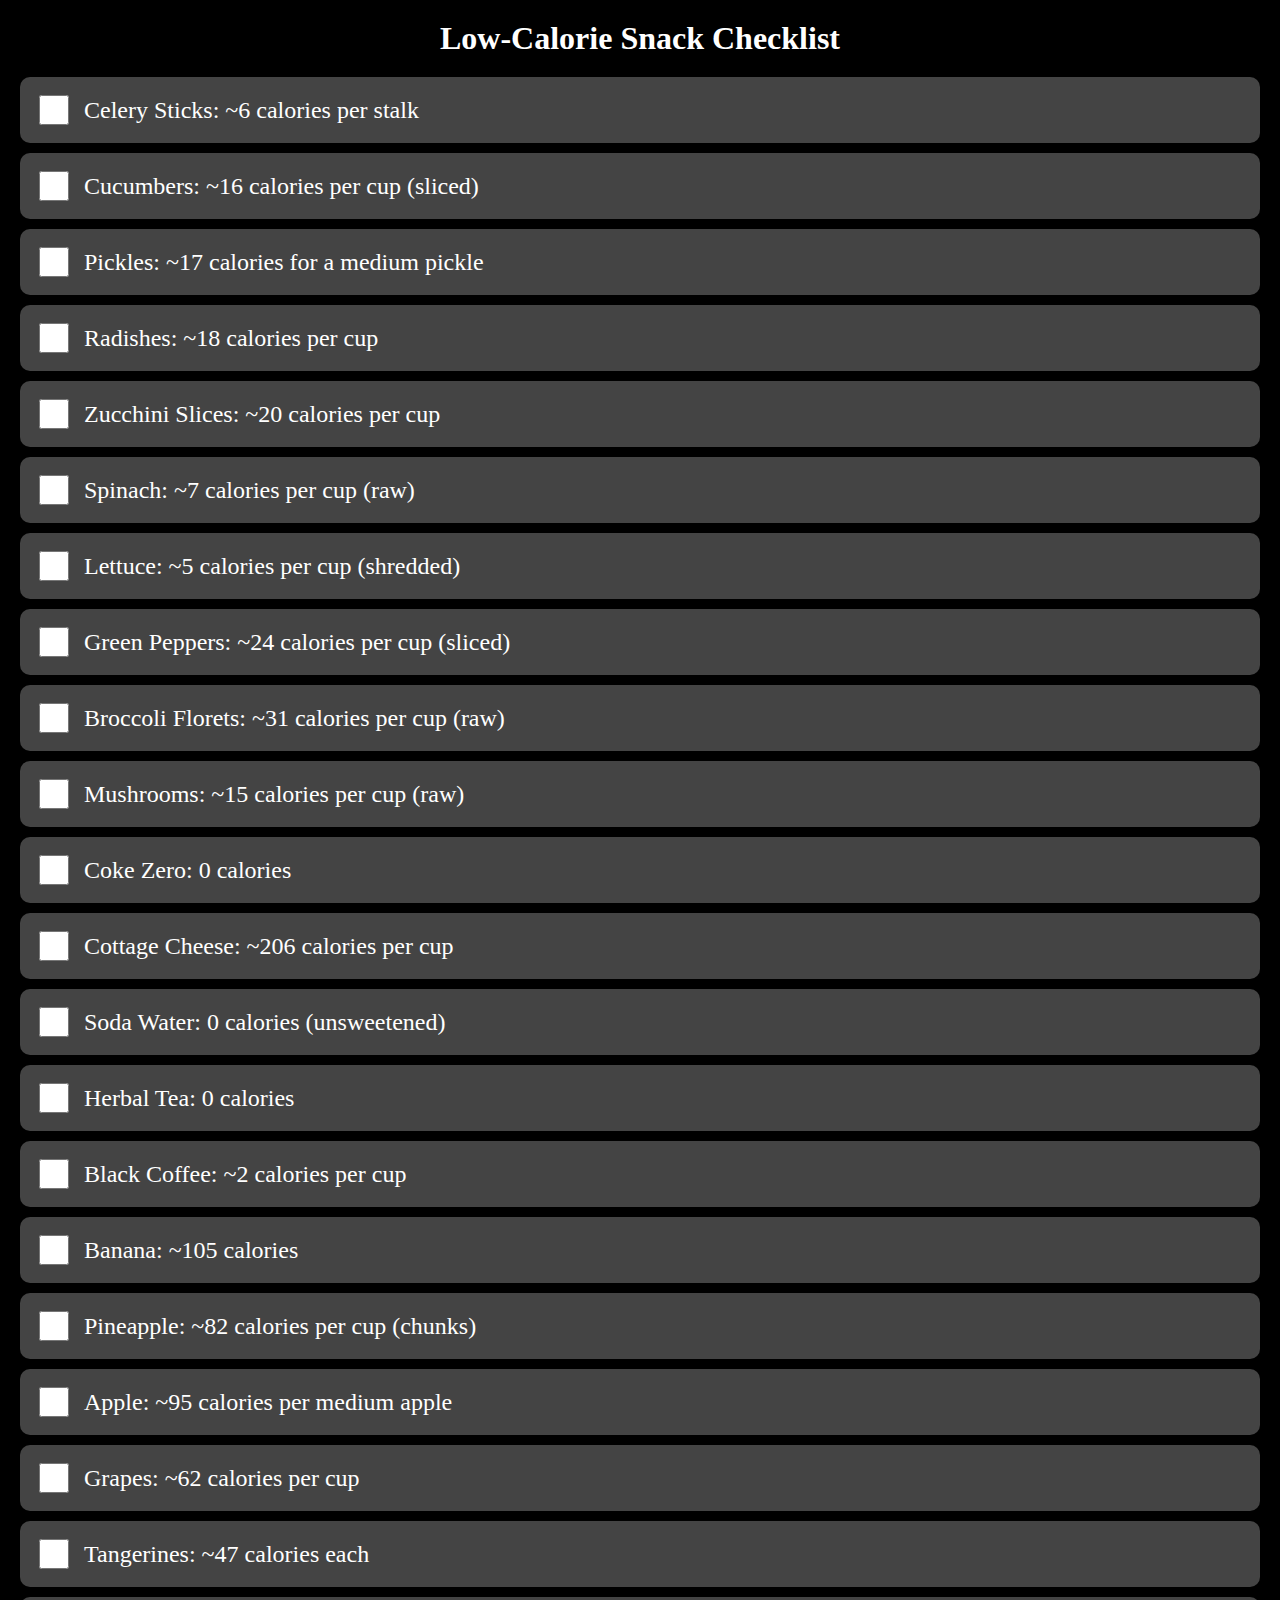
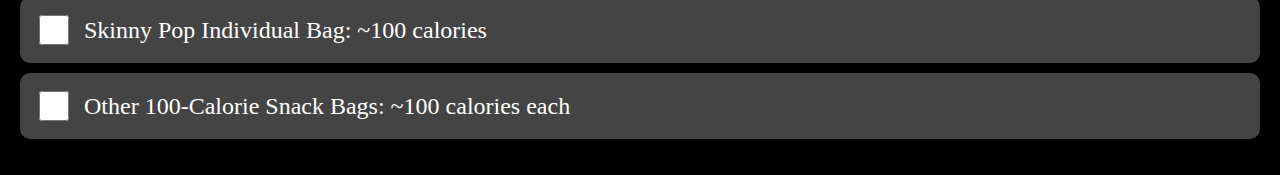
<file: src/_includes/components/content_checklist.html>
<style>
    body {
        background-color: #000;
        color: #fff;
      
        padding: 20px;
        margin: 0;
    }
    h1 {
        text-align: center;
        font-size: 2em;
        margin-bottom: 20px;
    }
    ul {
        list-style-type: none;
        padding: 0;
    }
    li {
        background: #444;
        color:white;
        margin: 10px 0;
        padding: 15px;
        border-radius: 10px;
        font-size: 1.5em; /* Increased font size */
        display: flex; /* Flex layout for alignment */
        align-items: center; /* Center items vertically */
        cursor: pointer; /* Pointer cursor for clickable rows */
        transition: background-color 0.3s;
    }
    li:hover {
        background: #555; /* Highlight on hover */
    }
    input[type="checkbox"] {
        width: 30px; /* Larger checkbox */
        height: 30px; /* Larger checkbox */
        margin-right: 15px;
        cursor: pointer;
    }
</style>
</head>
<body>

<h1>Low-Calorie Snack Checklist</h1>
<ul>
    <li onclick="this.querySelector('input[type=checkbox]').click()"><input type="checkbox">Celery Sticks: ~6 calories per stalk</li>
    <li onclick="this.querySelector('input[type=checkbox]').click()"><input type="checkbox">Cucumbers: ~16 calories per cup (sliced)</li>
    <li onclick="this.querySelector('input[type=checkbox]').click()"><input type="checkbox">Pickles: ~17 calories for a medium pickle</li>
    <li onclick="this.querySelector('input[type=checkbox]').click()"><input type="checkbox">Radishes: ~18 calories per cup</li>
    <li onclick="this.querySelector('input[type=checkbox]').click()"><input type="checkbox">Zucchini Slices: ~20 calories per cup</li>
    <li onclick="this.querySelector('input[type=checkbox]').click()"><input type="checkbox">Spinach: ~7 calories per cup (raw)</li>
    <li onclick="this.querySelector('input[type=checkbox]').click()"><input type="checkbox">Lettuce: ~5 calories per cup (shredded)</li>
    <li onclick="this.querySelector('input[type=checkbox]').click()"><input type="checkbox">Green Peppers: ~24 calories per cup (sliced)</li>
    <li onclick="this.querySelector('input[type=checkbox]').click()"><input type="checkbox">Broccoli Florets: ~31 calories per cup (raw)</li>
    <li onclick="this.querySelector('input[type=checkbox]').click()"><input type="checkbox">Mushrooms: ~15 calories per cup (raw)</li>
    <li onclick="this.querySelector('input[type=checkbox]').click()"><input type="checkbox">Coke Zero: 0 calories</li>
    <li onclick="this.querySelector('input[type=checkbox]').click()"><input type="checkbox">Cottage Cheese: ~206 calories per cup</li>
    <li onclick="this.querySelector('input[type=checkbox]').click()"><input type="checkbox">Soda Water: 0 calories (unsweetened)</li>
    <li onclick="this.querySelector('input[type=checkbox]').click()"><input type="checkbox">Herbal Tea: 0 calories</li>
    <li onclick="this.querySelector('input[type=checkbox]').click()"><input type="checkbox">Black Coffee: ~2 calories per cup</li>
    <li onclick="this.querySelector('input[type=checkbox]').click()"><input type="checkbox">Banana: ~105 calories</li>
    <li onclick="this.querySelector('input[type=checkbox]').click()"><input type="checkbox">Pineapple: ~82 calories per cup (chunks)</li>
    <li onclick="this.querySelector('input[type=checkbox]').click()"><input type="checkbox">Apple: ~95 calories per medium apple</li>
    <li onclick="this.querySelector('input[type=checkbox]').click()"><input type="checkbox">Grapes: ~62 calories per cup</li>
    <li onclick="this.querySelector('input[type=checkbox]').click()"><input type="checkbox">Tangerines: ~47 calories each</li>
    <li onclick="this.querySelector('input[type=checkbox]').click()"><input type="checkbox">Skinny Pop Individual Bag: ~100 calories</li>
    <li onclick="this.querySelector('input[type=checkbox]').click()"><input type="checkbox">Other 100-Calorie Snack Bags: ~100 calories each</li>
</ul>
</file>
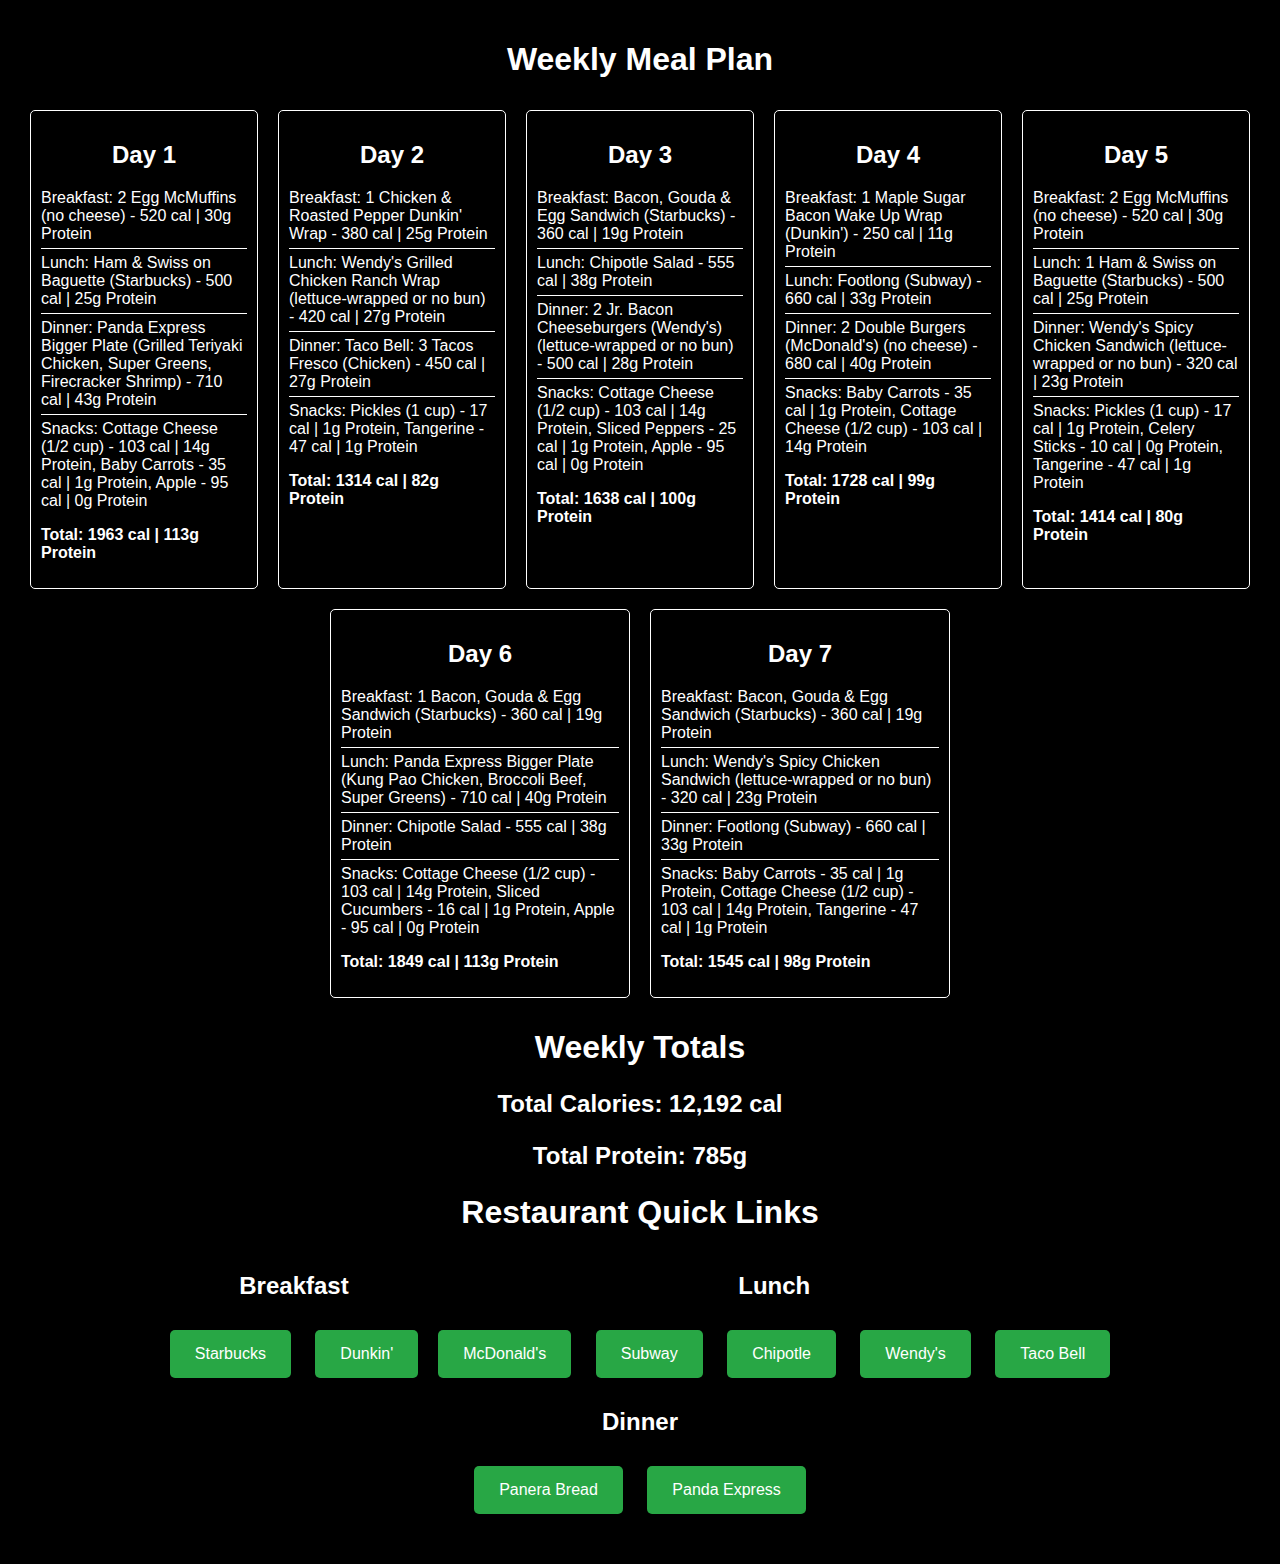
<file: src/_includes/components/content_menu.html>
<!DOCTYPE html>
<html lang="en">
<head>
    <meta charset="UTF-8">
    <meta name="viewport" content="width=device-width, initial-scale=1.0">
    <title>Weekly Meal Plan</title>
    <style>
        body {
            background-color: black;
            color: white;
            font-family: "Poppins", Arial, sans-serif;
            margin: 0;
            padding: 20px;
        }
        
        p { color: white; }
        
        h1, h2 {
            color: white;
            text-align: center;
        }
        
        .meal-plan {
            display: flex;
            flex-wrap: wrap;
            justify-content: center;
            margin: 20px 0;
        }
        
        .day {
            margin: 10px;
            border: 1px solid white;
            padding: 10px;
            border-radius: 5px;
            flex: 1 1 200px;
            max-width: 300px;
            box-sizing: border-box;
        }

        .meal {
            margin: 5px 0;
        }

        .divider {
            border-top: 1px solid white;
            margin: 5px 0;
        }
        
        .restaurant-links {
            display: flex;
            flex-wrap: wrap;
            justify-content: center;
            margin: 20px 0;
        }
        
        .button {
            display: inline-block;
            padding: 15px 25px;
            margin: 10px;
            background-color: #28a745;
            color: white;
            text-decoration: none;
            border-radius: 5px;
            transition: background-color 0.3s;
            flex: 1 1 150px;
            max-width: 200px;
            box-sizing: border-box;
        }
        
        .button:hover {
            background-color: #218838;
        }

        @media (max-width: 600px) {
            .button {
                width: 100%;
                box-sizing: border-box;
            }
        }
        
        .total {
            text-align: center;
            font-size: 1.5em;
            margin-top: 20px;
        }
    </style>
</head>
<body>

<h1>Weekly Meal Plan</h1>

<div class="meal-plan" id="mealPlan">
    <div class="day">
        <h2>Day 1</h2>
        <div class="meal">Breakfast: 2 Egg McMuffins (no cheese) - 520 cal | 30g Protein</div>
        <div class="divider"></div>
        <div class="meal">Lunch: Ham & Swiss on Baguette (Starbucks) - 500 cal | 25g Protein</div>
        <div class="divider"></div>
        <div class="meal">Dinner: Panda Express Bigger Plate (Grilled Teriyaki Chicken, Super Greens, Firecracker Shrimp) - 710 cal | 43g Protein</div>
        <div class="divider"></div>
        <div class="meal">Snacks: Cottage Cheese (1/2 cup) - 103 cal | 14g Protein, Baby Carrots - 35 cal | 1g Protein, Apple - 95 cal | 0g Protein</div>
        <p><strong>Total: 1963 cal | 113g Protein</strong></p>
    </div>

    <div class="day">
        <h2>Day 2</h2>
        <div class="meal">Breakfast: 1 Chicken & Roasted Pepper Dunkin' Wrap - 380 cal | 25g Protein</div>
        <div class="divider"></div>
        <div class="meal">Lunch: Wendy's Grilled Chicken Ranch Wrap (lettuce-wrapped or no bun) - 420 cal | 27g Protein</div>
        <div class="divider"></div>
        <div class="meal">Dinner: Taco Bell: 3 Tacos Fresco (Chicken) - 450 cal | 27g Protein</div>
        <div class="divider"></div>
        <div class="meal">Snacks: Pickles (1 cup) - 17 cal | 1g Protein, Tangerine - 47 cal | 1g Protein</div>
        <p><strong>Total: 1314 cal | 82g Protein</strong></p>
    </div>

    <div class="day">
        <h2>Day 3</h2>
        <div class="meal">Breakfast: Bacon, Gouda & Egg Sandwich (Starbucks) - 360 cal | 19g Protein</div>
        <div class="divider"></div>
        <div class="meal">Lunch: Chipotle Salad - 555 cal | 38g Protein</div>
        <div class="divider"></div>
        <div class="meal">Dinner: 2 Jr. Bacon Cheeseburgers (Wendy's) (lettuce-wrapped or no bun) - 500 cal | 28g Protein</div>
        <div class="divider"></div>
        <div class="meal">Snacks: Cottage Cheese (1/2 cup) - 103 cal | 14g Protein, Sliced Peppers - 25 cal | 1g Protein, Apple - 95 cal | 0g Protein</div>
        <p><strong>Total: 1638 cal | 100g Protein</strong></p>
    </div>

    <div class="day">
        <h2>Day 4</h2>
        <div class="meal">Breakfast: 1 Maple Sugar Bacon Wake Up Wrap (Dunkin') - 250 cal | 11g Protein</div>
        <div class="divider"></div>
        <div class="meal">Lunch: Footlong (Subway) - 660 cal | 33g Protein</div>
        <div class="divider"></div>
        <div class="meal">Dinner: 2 Double Burgers (McDonald's) (no cheese) - 680 cal | 40g Protein</div>
        <div class="divider"></div>
        <div class="meal">Snacks: Baby Carrots - 35 cal | 1g Protein, Cottage Cheese (1/2 cup) - 103 cal | 14g Protein</div>
        <p><strong>Total: 1728 cal | 99g Protein</strong></p>
    </div>

    <div class="day">
        <h2>Day 5</h2>
        <div class="meal">Breakfast: 2 Egg McMuffins (no cheese) - 520 cal | 30g Protein</div>
        <div class="divider"></div>
        <div class="meal">Lunch: 1 Ham & Swiss on Baguette (Starbucks) - 500 cal | 25g Protein</div>
        <div class="divider"></div>
        <div class="meal">Dinner: Wendy's Spicy Chicken Sandwich (lettuce-wrapped or no bun) - 320 cal | 23g Protein</div>
        <div class="divider"></div>
        <div class="meal">Snacks: Pickles (1 cup) - 17 cal | 1g Protein, Celery Sticks - 10 cal | 0g Protein, Tangerine - 47 cal | 1g Protein</div>
        <p><strong>Total: 1414 cal | 80g Protein</strong></p>
    </div>

    <div class="day">
        <h2>Day 6</h2>
        <div class="meal">Breakfast: 1 Bacon, Gouda & Egg Sandwich (Starbucks) - 360 cal | 19g Protein</div>
        <div class="divider"></div>
        <div class="meal">Lunch: Panda Express Bigger Plate (Kung Pao Chicken, Broccoli Beef, Super Greens) - 710 cal | 40g Protein</div>
        <div class="divider"></div>
        <div class="meal">Dinner: Chipotle Salad - 555 cal | 38g Protein</div>
        <div class="divider"></div>
        <div class="meal">Snacks: Cottage Cheese (1/2 cup) - 103 cal | 14g Protein, Sliced Cucumbers - 16 cal | 1g Protein, Apple - 95 cal | 0g Protein</div>
        <p><strong>Total: 1849 cal | 113g Protein</strong></p>
    </div>

    <div class="day">
        <h2>Day 7</h2>
        <div class="meal">Breakfast: Bacon, Gouda & Egg Sandwich (Starbucks) - 360 cal | 19g Protein</div>
        <div class="divider"></div>
        <div class="meal">Lunch: Wendy's Spicy Chicken Sandwich (lettuce-wrapped or no bun) - 320 cal | 23g Protein</div>
        <div class="divider"></div>
        <div class="meal">Dinner: Footlong (Subway) - 660 cal | 33g Protein</div>
        <div class="divider"></div>
        <div class="meal">Snacks: Baby Carrots - 35 cal | 1g Protein, Cottage Cheese (1/2 cup) - 103 cal | 14g Protein, Tangerine - 47 cal | 1g Protein</div>
        <p><strong>Total: 1545 cal | 98g Protein</strong></p>
    </div>
</div>

<h1>Weekly Totals</h1>
<div class="total">
    <p><strong>Total Calories: 12,192 cal</strong></p>
    <p><strong>Total Protein: 785g</strong></p>
</div>

<h1>Restaurant Quick Links</h1>

<div class="restaurant-links">
    <div class="category">
        <h2>Breakfast</h2>
        <a href="https://www.doordash.com/store/starbucks-detroit-24637941/?event_type=autocomplete&pickup=false" class="button" target="_blank">Starbucks</a>
        <a href="https://www.doordash.com/store/dunkin'-highland-park-2444691/?event_type=autocomplete&pickup=false" class="button" target="_blank">Dunkin'</a>
    </div>

    <div class="category">
        <h2>Lunch</h2>
        <a href="https://www.doordash.com/store/mcdonald's-detroit-930021/?event_type=autocomplete&pickup=false" class="button" target="_blank">McDonald's</a>
        <a href="https://www.doordash.com/store/subway-detroit-232176/?event_type=autocomplete&pickup=false" class="button" target="_blank">Subway</a>
        <a href="https://www.doordash.com/store/chipotle-mexican-grill-detroit-28067348/?event_type=autocomplete&pickup=false" class="button" target="_blank">Chipotle</a>
        <a href="https://www.doordash.com/store/wendy's-highland-park-1313358/?event_type=autocomplete&pickup=false" class="button" target="_blank">Wendy's</a>
        <a href="https://www.doordash.com/store/taco-bell-detroit-1193933/?event_type=autocomplete&pickup=false" class="button" target="_blank">Taco Bell</a>
    </div>

    <div class="category">
        <h2>Dinner</h2>
        <a href="https://www.doordash.com/store/panera-bread-warren-24560687/?event_type=autocomplete&pickup=false" class="button" target="_blank">Panera Bread</a>
        <a href="https://www.doordash.com/store/panda-express-royal-oak-2279162/?event_type=autocomplete&pickup=false" class="button" target="_blank">Panda Express</a>
    </div>
</div>

</body>
</html>
</file>
